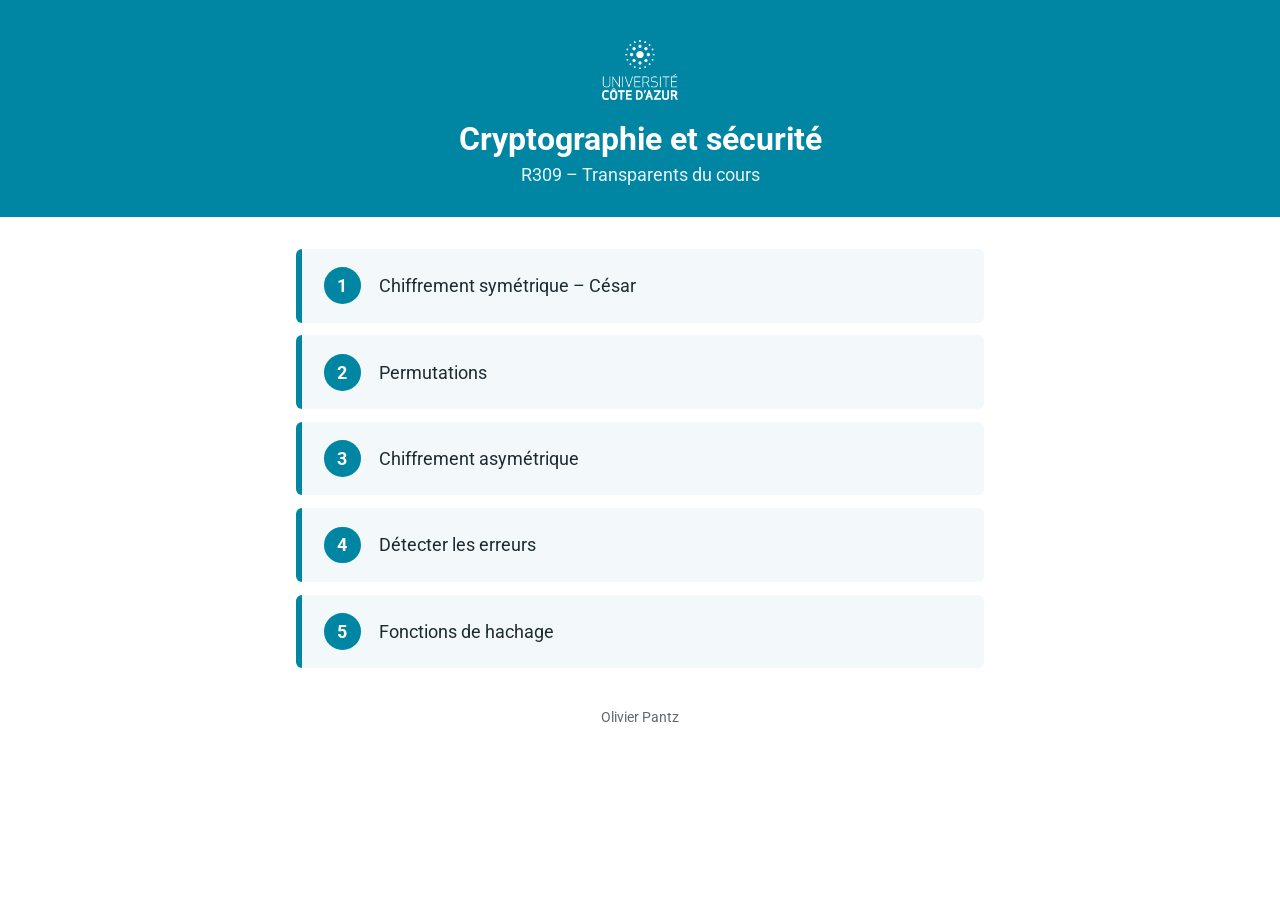
<file: index.html>
<!DOCTYPE html>
<html lang="fr">
<head>
	<meta charset="UTF-8">
	<meta name="viewport" content="width=device-width, initial-scale=1">
	<title>R309 – Cryptographie et sécurité</title>
	<link rel="stylesheet" href="https://fonts.googleapis.com/css?family=Roboto:400,700&display=swap">
	<style>
		:root {
			--main: #0085A3;
			--aux: #ed7d31;
			--bg: #ffffff;
			--card: #f3f9fb;
			--text: #1d2b30;
		}
		* { box-sizing: border-box; }
		body {
			margin: 0;
			font-family: 'Roboto', sans-serif;
			background: var(--bg);
			color: var(--text);
		}
		header {
			background: var(--main);
			color: white;
			padding: 2.5em 1em 2em;
			text-align: center;
		}
		header img { height: 60px; margin-bottom: 1em; }
		header h1 { margin: 0; font-size: 2em; }
		header p { margin: 0.4em 0 0; font-size: 1.1em; opacity: 0.9; }
		main { max-width: 720px; margin: 2em auto; padding: 0 16px; }
		ol { list-style: none; padding: 0; margin: 0; counter-reset: chap; }
		li { counter-increment: chap; margin-bottom: 0.8em; }
		a {
			display: flex;
			align-items: center;
			gap: 1em;
			padding: 1em 1.2em;
			background: var(--card);
			border-left: 6px solid var(--main);
			border-radius: 6px;
			color: var(--text);
			text-decoration: none;
			font-size: 1.15em;
			transition: border-color 0.2s, transform 0.2s;
		}
		a::before {
			content: counter(chap);
			flex: none;
			width: 2em; height: 2em;
			display: grid; place-items: center;
			border-radius: 50%;
			background: var(--main);
			color: white;
			font-weight: bold;
		}
		a:hover, a:focus { border-color: var(--aux); transform: translateX(4px); }
		a:hover::before, a:focus::before { background: var(--aux); }
		footer { text-align: center; font-size: 0.85em; opacity: 0.7; margin: 3em 0 2em; }
	</style>
</head>
<body>
	<header>
		<img src="css/UCAlogoQhautBLANC.png" alt="Université Côte d'Azur">
		<h1>Cryptographie et sécurité</h1>
		<p>R309 – Transparents du cours</p>
	</header>
	<main>
		<ol>
			<li><a href="R309-0.html">Chiffrement symétrique – César</a></li>
			<li><a href="R309-1.html">Permutations</a></li>
			<li><a href="R309-2.html">Chiffrement asymétrique</a></li>
			<li><a href="R309-3.html">Détecter les erreurs</a></li>
			<li><a href="R309-4.html">Fonctions de hachage</a></li>
		</ol>
	</main>
	<footer>Olivier Pantz</footer>
</body>
</html>
</file>
